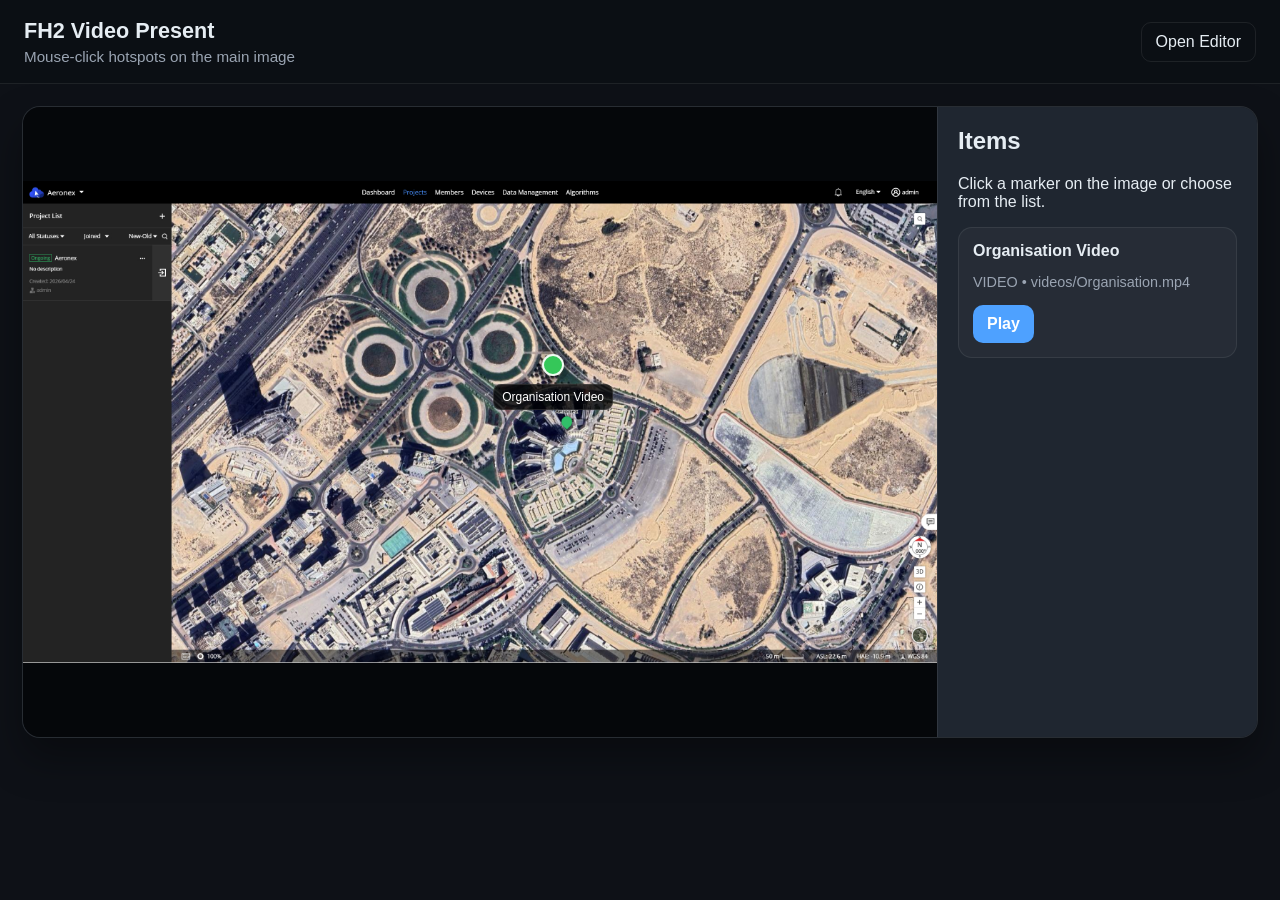
<file: index.html>
<!doctype html>
<html lang="en">
<head>
  <meta charset="UTF-8" />
  <meta name="viewport" content="width=device-width, initial-scale=1.0" />
  <title>FH2 Video Present</title>
  <link rel="stylesheet" href="style.css" />
</head>
<body>
  <header class="topbar">
    <div>
      <h1>FH2 Video Present</h1>
      <p class="subtitle">Mouse-click hotspots on the main image</p>
    </div>
    <nav class="top-actions">
      <a href="editor.html" class="ghost-btn">Open Editor</a>
    </nav>
  </header>

  <main class="page-shell">
    <section class="viewer-card">
      <div class="image-stage" id="imageStage">
        <img id="mainImage" src="images/main-map.jpg" alt="Main presentation image" />
        <div id="hotspotLayer" class="hotspot-layer"></div>
      </div>
      <aside class="legend-panel">
        <h2>Items</h2>
        <p>Click a marker on the image or choose from the list.</p>
        <div id="itemList" class="item-list"></div>
      </aside>
    </section>
  </main>

  <div id="mediaModal" class="modal hidden" aria-hidden="true">
    <div class="modal-backdrop" data-close="true"></div>
    <div class="modal-dialog">
      <button class="close-btn" id="closeModal" aria-label="Close">×</button>
      <div class="modal-header">
        <h3 id="modalTitle">Preview</h3>
      </div>
      <div class="modal-content" id="modalContent"></div>
    </div>
  </div>

  <script src="script.js"></script>
</body>
</html>
</file>
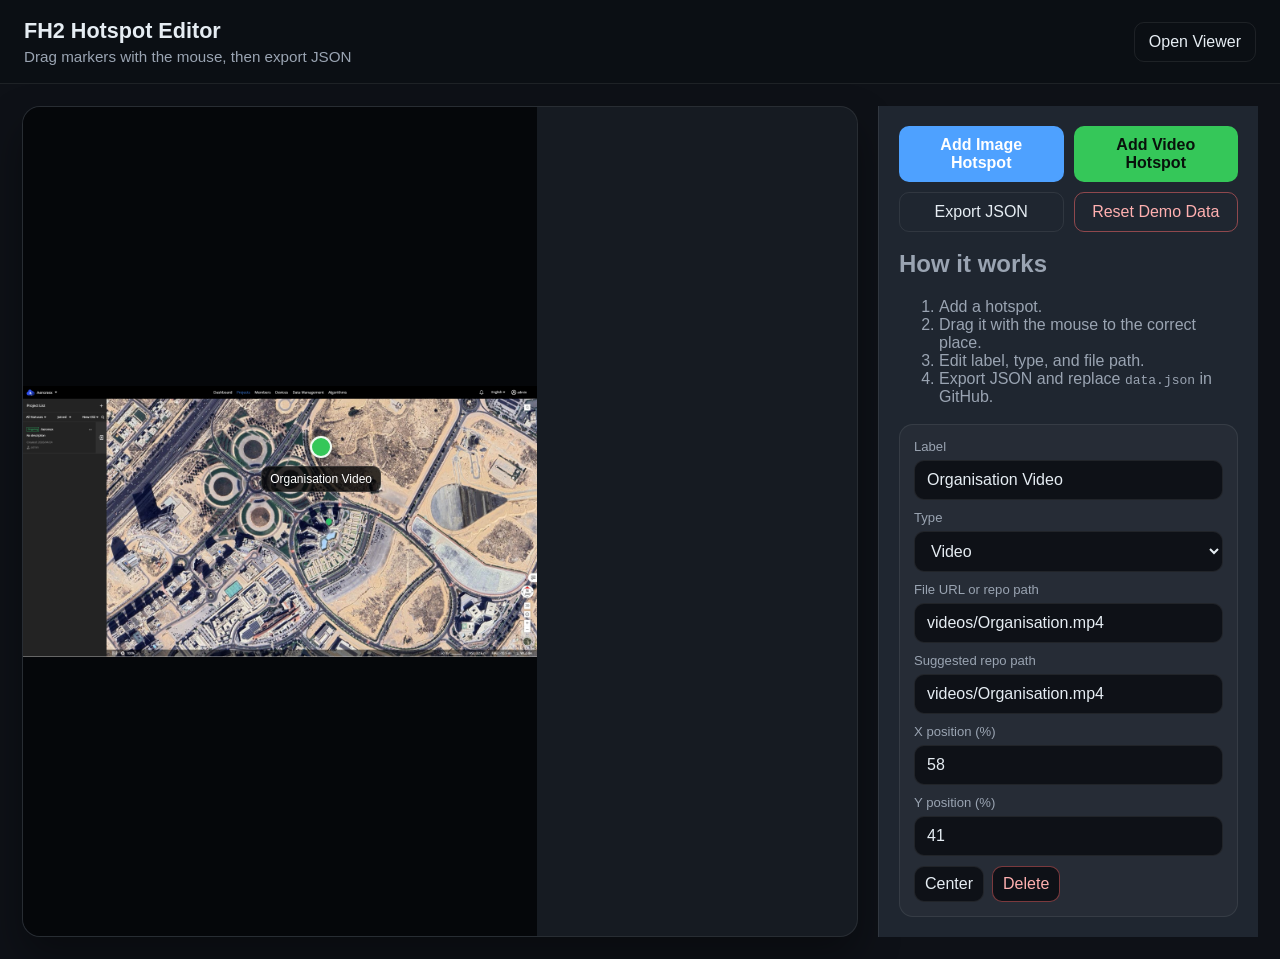
<file: editor.html>
<!doctype html>
<html lang="en">
<head>
  <meta charset="UTF-8" />
  <meta name="viewport" content="width=device-width, initial-scale=1.0" />
  <title>FH2 Editor</title>
  <link rel="stylesheet" href="style.css" />
</head>
<body>
  <header class="topbar">
    <div>
      <h1>FH2 Hotspot Editor</h1>
      <p class="subtitle">Drag markers with the mouse, then export JSON</p>
    </div>
    <nav class="top-actions">
      <a href="index.html" class="ghost-btn">Open Viewer</a>
    </nav>
  </header>

  <main class="editor-shell">
    <section class="viewer-card editor-card">
      <div class="image-stage editor-stage" id="editorStage">
        <img id="editorMainImage" src="images/main-map.jpg" alt="Main presentation image" />
        <div id="editorHotspotLayer" class="hotspot-layer"></div>
      </div>
    </section>

    <section class="editor-panel">
      <div class="editor-toolbar">
        <button id="addImageBtn" class="primary-btn">Add Image Hotspot</button>
        <button id="addVideoBtn" class="primary-btn alt">Add Video Hotspot</button>
        <button id="exportBtn" class="ghost-btn">Export JSON</button>
        <button id="resetBtn" class="ghost-btn warning">Reset Demo Data</button>
      </div>

      <div class="editor-help">
        <h2>How it works</h2>
        <ol>
          <li>Add a hotspot.</li>
          <li>Drag it with the mouse to the correct place.</li>
          <li>Edit label, type, and file path.</li>
          <li>Export JSON and replace <code>data.json</code> in GitHub.</li>
        </ol>
      </div>

      <div id="editorList" class="editor-list"></div>
    </section>
  </main>

  <script src="editor.js"></script>
</body>
</html>
</file>
<file: style.css>
:root {
  --bg: #0e1117;
  --panel: #161b22;
  --panel-2: #1f2630;
  --text: #e6edf3;
  --muted: #9aa4b2;
  --accent: #35c759;
  --accent-2: #4ea1ff;
  --danger: #ff6b6b;
  --border: rgba(255,255,255,0.08);
  --shadow: 0 20px 40px rgba(0,0,0,0.35);
}

* { box-sizing: border-box; }
html, body { margin: 0; padding: 0; background: var(--bg); color: var(--text); font-family: Inter, Arial, sans-serif; }
a { color: inherit; text-decoration: none; }
button, input, select { font: inherit; }

.topbar {
  display: flex;
  justify-content: space-between;
  align-items: center;
  gap: 16px;
  padding: 18px 24px;
  border-bottom: 1px solid var(--border);
  background: #0b0f14;
  position: sticky;
  top: 0;
  z-index: 20;
}
.topbar h1 { margin: 0; font-size: 1.35rem; }
.subtitle { margin: 4px 0 0; color: var(--muted); font-size: 0.95rem; }

.page-shell, .editor-shell {
  padding: 22px;
}
.viewer-card, .editor-card {
  background: var(--panel);
  border: 1px solid var(--border);
  border-radius: 18px;
  box-shadow: var(--shadow);
}
.viewer-card {
  display: grid;
  grid-template-columns: minmax(0, 1fr) 320px;
  overflow: hidden;
}
.image-stage {
  position: relative;
  background: #05070a;
  min-height: 70vh;
  display: flex;
  align-items: center;
  justify-content: center;
}
.image-stage img {
  width: 100%;
  height: auto;
  display: block;
  user-select: none;
}
.hotspot-layer {
  position: absolute;
  inset: 0;
}
.hotspot {
  position: absolute;
  transform: translate(-50%, -50%);
  width: 22px;
  height: 22px;
  border-radius: 999px;
  border: 2px solid rgba(255,255,255,0.92);
  cursor: pointer;
  box-shadow: 0 0 0 6px rgba(0,0,0,0.18);
}
.hotspot.video { background: var(--accent); }
.hotspot.image { background: var(--accent-2); }
.hotspot::after {
  content: attr(data-label);
  position: absolute;
  top: 28px;
  left: 50%;
  transform: translateX(-50%);
  white-space: nowrap;
  background: rgba(0,0,0,0.78);
  border: 1px solid rgba(255,255,255,0.12);
  padding: 5px 8px;
  border-radius: 8px;
  font-size: 12px;
  color: #fff;
}
.legend-panel, .editor-panel {
  padding: 20px;
  background: var(--panel-2);
  border-left: 1px solid var(--border);
}
.legend-panel h2, .editor-help h2 { margin-top: 0; }
.item-list, .editor-list {
  display: grid;
  gap: 12px;
}
.item-card, .edit-card {
  border: 1px solid var(--border);
  border-radius: 14px;
  padding: 14px;
  background: rgba(255,255,255,0.03);
}
.item-card button, .primary-btn, .ghost-btn {
  border: 0;
  border-radius: 10px;
  padding: 10px 14px;
  cursor: pointer;
}
.primary-btn {
  background: var(--accent-2);
  color: white;
  font-weight: 600;
}
.primary-btn.alt { background: var(--accent); color: #08110b; }
.ghost-btn {
  background: transparent;
  color: var(--text);
  border: 1px solid var(--border);
}
.ghost-btn.warning { color: #ffb0b0; border-color: rgba(255,107,107,0.5); }
.top-actions { display: flex; gap: 10px; align-items: center; }

.editor-shell {
  display: grid;
  grid-template-columns: minmax(0, 1fr) 380px;
  gap: 20px;
}
.editor-card { overflow: hidden; }
.editor-stage { min-height: 78vh; }
.editor-toolbar {
  display: grid;
  grid-template-columns: 1fr 1fr;
  gap: 10px;
  margin-bottom: 18px;
}
.editor-toolbar .ghost-btn { grid-column: span 1; }
.editor-help {
  margin-bottom: 18px;
  color: var(--muted);
}
.edit-card label {
  display: block;
  font-size: 0.82rem;
  color: var(--muted);
  margin-bottom: 6px;
}
.edit-card input, .edit-card select {
  width: 100%;
  margin-bottom: 10px;
  background: #0e1117;
  color: var(--text);
  border: 1px solid var(--border);
  border-radius: 10px;
  padding: 10px 12px;
}
.edit-actions {
  display: flex;
  gap: 8px;
}
.small-btn {
  background: #0e1117;
  color: var(--text);
  border: 1px solid var(--border);
  border-radius: 10px;
  padding: 8px 10px;
  cursor: pointer;
}
.small-btn.danger { color: #ffb0b0; border-color: rgba(255,107,107,0.45); }

.modal.hidden { display: none; }
.modal {
  position: fixed;
  inset: 0;
  z-index: 50;
}
.modal-backdrop {
  position: absolute;
  inset: 0;
  background: rgba(0,0,0,0.72);
}
.modal-dialog {
  position: relative;
  margin: 5vh auto;
  width: min(1000px, calc(100vw - 32px));
  max-height: 90vh;
  overflow: auto;
  background: #0c1118;
  border: 1px solid var(--border);
  border-radius: 18px;
  box-shadow: var(--shadow);
}
.modal-header {
  padding: 16px 20px 0;
}
.modal-content {
  padding: 16px 20px 20px;
}
.modal-content img, .modal-content video {
  width: 100%;
  max-height: 75vh;
  object-fit: contain;
  border-radius: 12px;
  background: black;
}
.close-btn {
  position: absolute;
  right: 14px;
  top: 12px;
  width: 38px;
  height: 38px;
  border-radius: 999px;
  border: 1px solid var(--border);
  background: rgba(255,255,255,0.06);
  color: #fff;
  font-size: 1.5rem;
  cursor: pointer;
}
.note {
  color: var(--muted);
  font-size: 0.9rem;
}
@media (max-width: 980px) {
  .viewer-card, .editor-shell { grid-template-columns: 1fr; }
  .legend-panel, .editor-panel { border-left: 0; border-top: 1px solid var(--border); }
}
</file>
